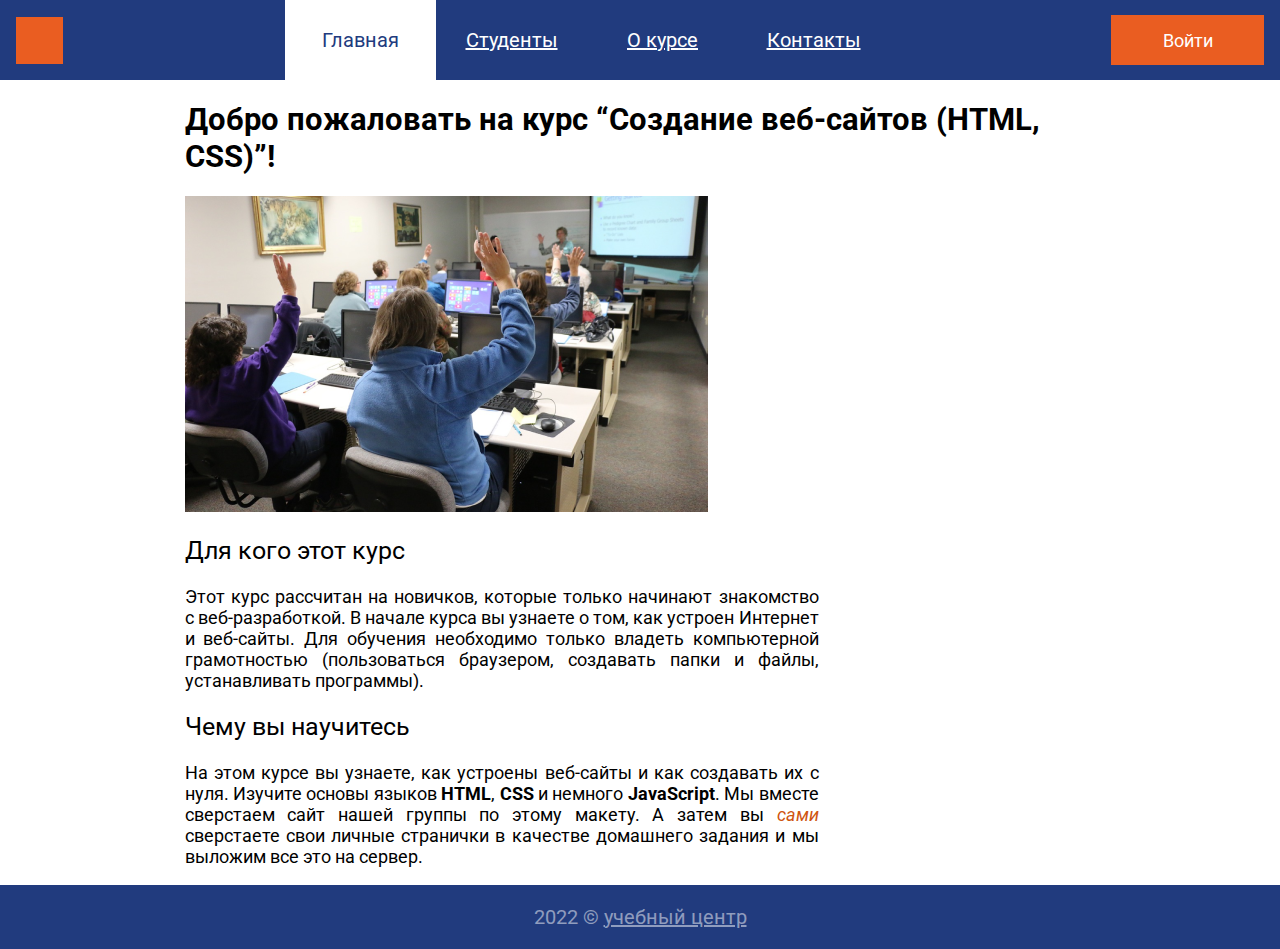
<file: pages/index.html>
<!DOCTYPE html>
<html lang="ru">
<head>
    <meta charset="UTF-8">
    <meta http-equiv="X-UA-Compatible" content="IE=edge">
    <meta name="viewport" content="width=device-width, initial-scale=1.0">
    <link rel="stylesheet" type="text/css" href="../css/first.css">
    <link rel="preconnect" href="https://fonts.googleapis.com">   
    <link rel="preconnect" href="https://fonts.gstatic.com" crossorigin>   
    <link href="https://fonts.googleapis.com/css2?family=Roboto:wght@400;500;700&display=swap" rel="stylesheet">
    <script async src="../js/script.js">
    </script>
    <title>Сайт группы</title>
</head>
<body class="page">
    <header class="header">
        <img src="../logo/logo.svg" alt="Лого сайта">
        <ul class="menu-site">
            <li><a class="menu-title active-link" href="#">Главная</a></li>
            <li><a class="menu-title" href="../pages/students.html">Студенты</a></li>
            <li><a class="menu-title" href="../pages/about.html">О курсе</a></li>
            <li><a class="menu-title" href="../pages/contacts.html">Контакты</a></li>
        </ul>
        <a class="login-button">Войти</a>
        <div class="login-popup">
            <h2 class="login-title">Войти на сайт</h2>
            <form class="login-form">
                <input class="login-input" name="login" type="text" placeholder="Логин" required>
                <input class="login-password" name="password" type="text" placeholder="Пароль" required>
                <button class="popup-button" type="submit">Войти</button>
            </form>
        </div>
    </header>
    <main class="main">
        <h1 class="main-title">Добро пожаловать на курс “Создание веб-сайтов (HTML, CSS)”!</h1>
        <img src="../images/class.png" class="pic" alt="Фото класса">
        <h2>Для кого этот курс</h2>
        <p class="text" >Этот курс рассчитан на новичков, которые только начинают знакомство <span>с веб-разработкой</span>. В начале курса вы узнаете о том, как устроен Интернет <span>и веб-сайты</span>. Для обучения необходимо только владеть компьютерной грамотностью (пользоваться браузером, создавать папки и файлы, устанавливать программы).</p>
        <h2>Чему вы научитесь</h2>
        <p class="text" >На этом курсе вы узнаете, как устроены веб-сайты и как создавать их с нуля. Изучите основы языков <strong>HTML</strong>, <strong>CSS</strong> и немного <strong>JavaScript</strong>. Мы вместе сверстаем сайт нашей группы по этому макету. А затем вы <em>сами</em> сверстаете свои личные странички в качестве домашнего задания и мы выложим все это на сервер.</p>
        </main>
    <footer class="footer">
        <p class="copyright"> 2022 &copy; <a href="" class="site-link">учебный центр</a></p>
    </footer>
</body>
</html>
</file>
<file: css/first.css>
html {
    font-family: 'Roboto', sans-serif;
}

.page {
    display: flex;
    flex-direction: column;
    min-height: 100vh;
    margin: 0;
}

/*Header*/

.header {
    width: 100%;
    display: flex;
    flex-wrap: wrap;
    max-width: 1300px;
    min-height: 80px;
    background-color: #213B7E;
    box-sizing: border-box;
    margin: 0 auto;
    padding: 0 16px;
    justify-content: space-between;
    align-items: center;
}

.menu-site {
    display: flex;
    flex-wrap: wrap;
    align-items: stretch;
    padding: 0;
    margin: 0;
    list-style: none;
}

.menu-site > li {
    display:flex;
    flex-wrap: wrap;
}

.menu-title {
    display: flex;
    flex-wrap: wrap;
    align-items: center;
    justify-content: center;
    padding: 0 19px;
    font-weight: 400;
    font-size: 20px;
    background-color: #213B7E;
    color: #FFFFFF;
    text-decoration-line: underline;
    width: 113px;
    height: 80px;
}

.menu-title:hover {
    background-color: #FFFFFF;
    color:#213B7E;
    text-decoration-line: none;
}

.login-button {
    display: flex;
    justify-content: center;
    align-items: center;
    max-width: 153px;
    min-height: 50px;
    font-size: 18px;
    font-weight: 400;
    top: 15px;
    width: 100%;
    background-color: #EA5D21;
    color: #FFFFFF;
}

/*Popup*/

.login-popup {
    display: none;
    position: absolute;
    bottom: 0;
    left: 50%;
    box-sizing: border-box;
    width: 100%;
    max-width: 500px;
    min-height: 418px;
    padding: 26px 28px 56px;
    background-color: #FFFFFF;
    background: #FFFFFF;
    border: 1px solid #213B7E;
    transform: translate(-50%, -78%);
}

.login-title {
    font-family: 'Roboto', sans-serif;
    font-style: normal;
    font-weight: 400;
    font-size: 24px;
    line-height: 28px;
    color: #000000;
    text-align: center;
    margin-top: 0;
    margin-bottom: 36px;
}

.login-form {
    display: flex;
    align-items: center;
    flex-direction: column;
}

.login-form > input {
    width: 100%;
    max-width: 500px;
    min-height: 55px;
    margin-bottom: 56px;
    border: 1px solid #808080;
}

.login-input {
    width: 444px;
    min-height: 55px;
    color:#808080;
    font-size: 24px;
    line-height: 28px;
    background-color: #FFFFFF;
    padding: 10px;
}

.login-password {
    width: 444px;
    color:#808080;
    font-size: 24px;
    line-height: 28px;
    background-color: #FFFFFF;
    padding: 10px;
    min-height: 55px;
}

.popup-button {
    display: flex;
    justify-content: center;
    align-items: center;
    width: 153px;
    min-height: 50px;
    background: #EA6113;
    color: #FFFFFF;
    border: none;
    font-weight: 400;
    font-size: 18px;
    font-family: 'Roboto', sans-serif;
}

.active-link {
    color: #213B7E;
    background-color: #FFFFFF;
    text-decoration: none;
}

.show-popup {
    display: block;
}

.close-popup {
    height: 25px;
    width: 25px;
    top: -15px;
    right: -15px;
    overflow: hidden;
    position: absolute;
    cursor: pointer;
}

/*Main*/
.main {
    max-width: 911px;
    width: 100%;
    margin: 0 auto;
    flex-grow: 1;
    position: relative;
 }

.pic {
    width:100%;
    max-width: 523px;
    height: 316px;
 }

.main-title {
    font-family: 'Roboto', sans-serif;
    font-style: normal;
    font-weight: 700;
    font-size: 31px;
    max-width: 911px;
    width: 100%;
 }

h2 {
    font-family: 'Roboto', sans-serif;
    font-style: normal;
    font-weight: 400;
    font-size: 25px;
 }

#course-title {
    margin-bottom: 0px;
}

.intro-text {
    display: flex;
    flex-wrap: wrap;
}

.text {
    font-family: 'Roboto', sans-serif;
    font-style: normal;
    text-align:justify;
    font-weight: 400;
    font-size: 18px;
    max-width: 634px;
    width: 100%;
}

span {
    white-space: nowrap;
}

em {
    color: #CF5510;
}

.study-together {
    font-family: 'Lobster', cursive;
    font-style: normal;
    font-weight: 400;
    font-size: 29px;
    color: #646464;
}
/*Students*/

.students {
    display: flex;
    justify-content: space-around;
    flex-direction: row;
    max-width: 1200px;
    margin-top: 24px;
    width: 100%;
}
 .student-profile {
    padding-left: 50px;
 }

.student-photo {
    width: 200px;
    height: 270px;
}

.student-name {
    display: block;
    text-align: center;
}

.my-name {
    display: block;
    text-align: center;
    align-items: center;
    padding: 15px;
}

.newbie {
    font-style: normal;
    font-weight: 400;
    font-size: 18px;
    line-height: 21px;
    color: #FFFFFF;
    background-color: #3AA828;
    text-decoration: none;
    top: -334px;
    left: 116px;
    position: relative;
    padding: 2px 6px 2px;
    border-radius: 20px;
}

/*About me*/

td {
    font-weight: bold; 
    border: 1px solid #000000;
 }
 
.table-info {
     border: 2px solid #000000;
     border-collapse: collapse;

 } 

 .center-pic {
     width: 500px;
     height: auto;
     margin: auto;
     float: right;
 }

 .dramas {
    margin-bottom: -15px;
    font-family: 'Roboto', sans-serif;
    font-style: normal;
    text-align: justify;
    font-weight: 400;
    font-size: 18px;
    max-width: 634px;
    width: 100%;
}

.drama-list {
    font-style: italic;
}

.my-photo {
    width: 280px;
    height: 372px;
    float: right;
    margin: 0 0 5px 10px;
}

/*About*/

.video-title {
    font-family: 'Roboto', sans-serif;
    font-style: normal;
    font-weight: 400;
    font-size: 25px;
    line-height: 29px;
    color: #000000;
}

.iframe-video {
    height: 0;
    padding-bottom: 56.2%;
    position: relative;
    margin-bottom: 50px;
}

.video {
    width: 100%;
    height: 100%;
    position: absolute;
}

/*Contacts*/
.contacts-title {
    font-family: 'Roboto', sans-serif;
    font-style: normal;
    font-weight: 700;
    font-size: 31px;
    max-width: 911px;
    width: 100%;
    margin-left: 200px;
}

.map {
    height: 370px;
    max-width: 1268px;
    width: 100%;
    padding: 0 auto;
    border: 0;
}

.phone-info {
    font-family: 'Roboto', sans-serif;
    font-style: normal;
    text-align:justify;
    font-weight: 400;
    font-size: 18px;
    max-width: 634px;
    width: 100%;
    text-decoration: underline;
    margin-top: 24px;
    margin-bottom: 50px;
}

.main-contacts {
    max-width: 1268px;
    width: 100%;
    margin: 0 auto;
    flex-grow: 1;
}

/*Footer*/

.footer {
    display: flex;
    flex: 0 0 auto;
    flex-wrap: wrap;
    justify-content: center;
    align-items: center;
    max-width: 1300px;
    width: 100%;
    min-height: 60px;
    padding: 0 16px;
    margin: 0 auto;
    box-sizing: border-box;
    background-color: #213B7E;
}

.copyright {
    font-family: 'Roboto';
    font-style: normal;
    font-weight: 400;
    font-size: 20px;
    color: rgba(255, 255, 255, 0.5);
}

.site-link {
    font-family: 'Roboto';
    font-style: normal;
    font-weight: 400;
    font-size: 20px;
    color: rgba(255, 255, 255, 0.5);
    text-decoration-line: underline;
}

@media (max-width: 1000px) {
    .students {
        flex-wrap: wrap;
    }
}
</file>
